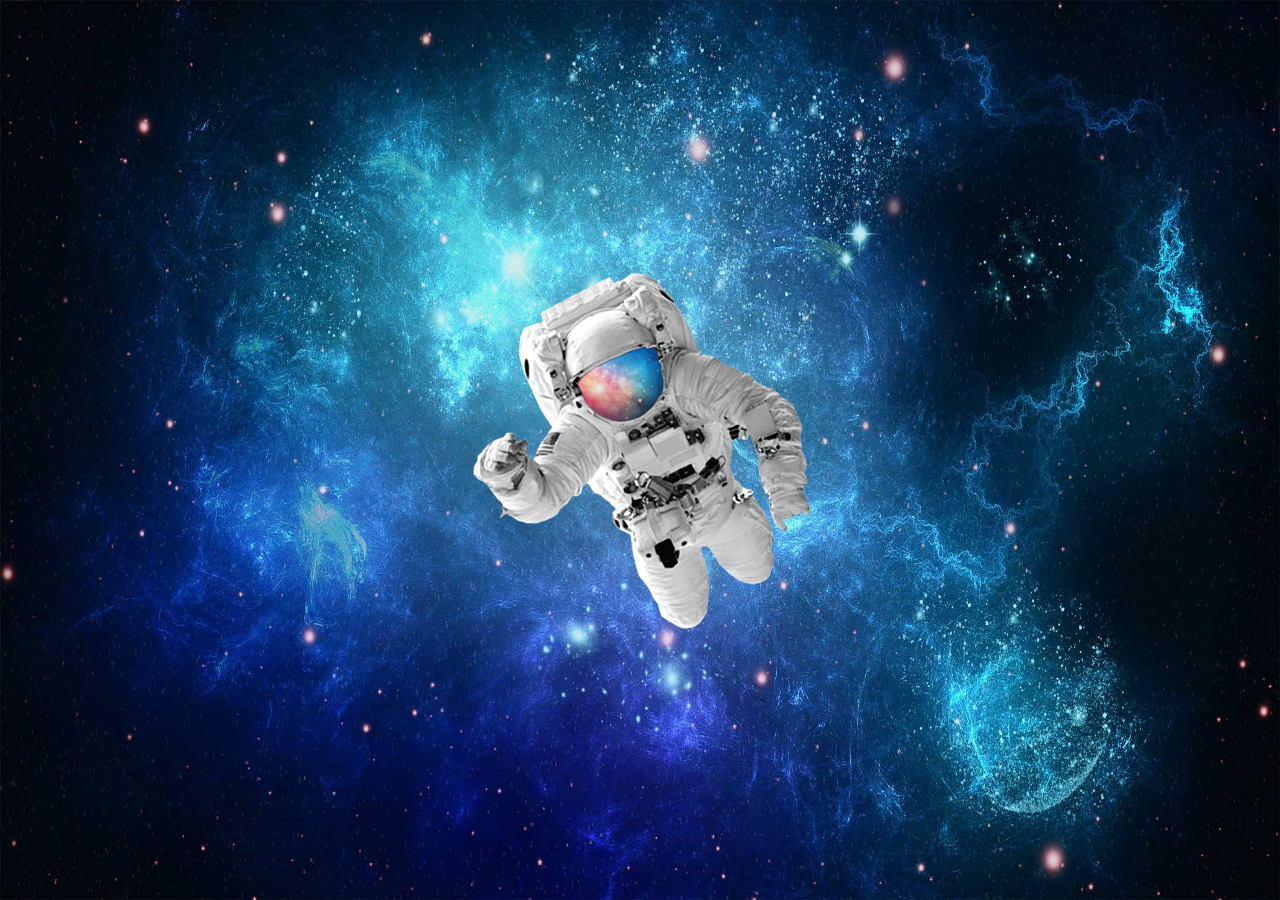
<file: Desafios/d011/index.html>
<!DOCTYPE html>
<html lang="pt-br">
<head>
    <meta charset="UTF-8">
    <meta name="viewport" content="width=device-width, initial-scale=1.0">
    <style>
   *{
    margin: 0px;
    padding: 0px;
   }
        body{
            height: 100vh;
        }

        #container{
            width: 100%;
            height: 100%;
            background-image: url(imagens/espaco.jpg);
            background-size: 100% 100%;
            background-repeat: no-repeat;
            position: relative;
        }

        #conteudo{
            height: 100vh;
            width: 30vw;
            margin: auto;
            background-image: url(imagens/astronauta.png);
            background-repeat: no-repeat;
            background-position: center;
            background-size: contain;
        }
    </style>
    <title>Projeto Espacial</title>
</head>
<body >
    <section id="container">
        <article id="conteudo">

        </article>
    </section>
</body>
</html>
</file>
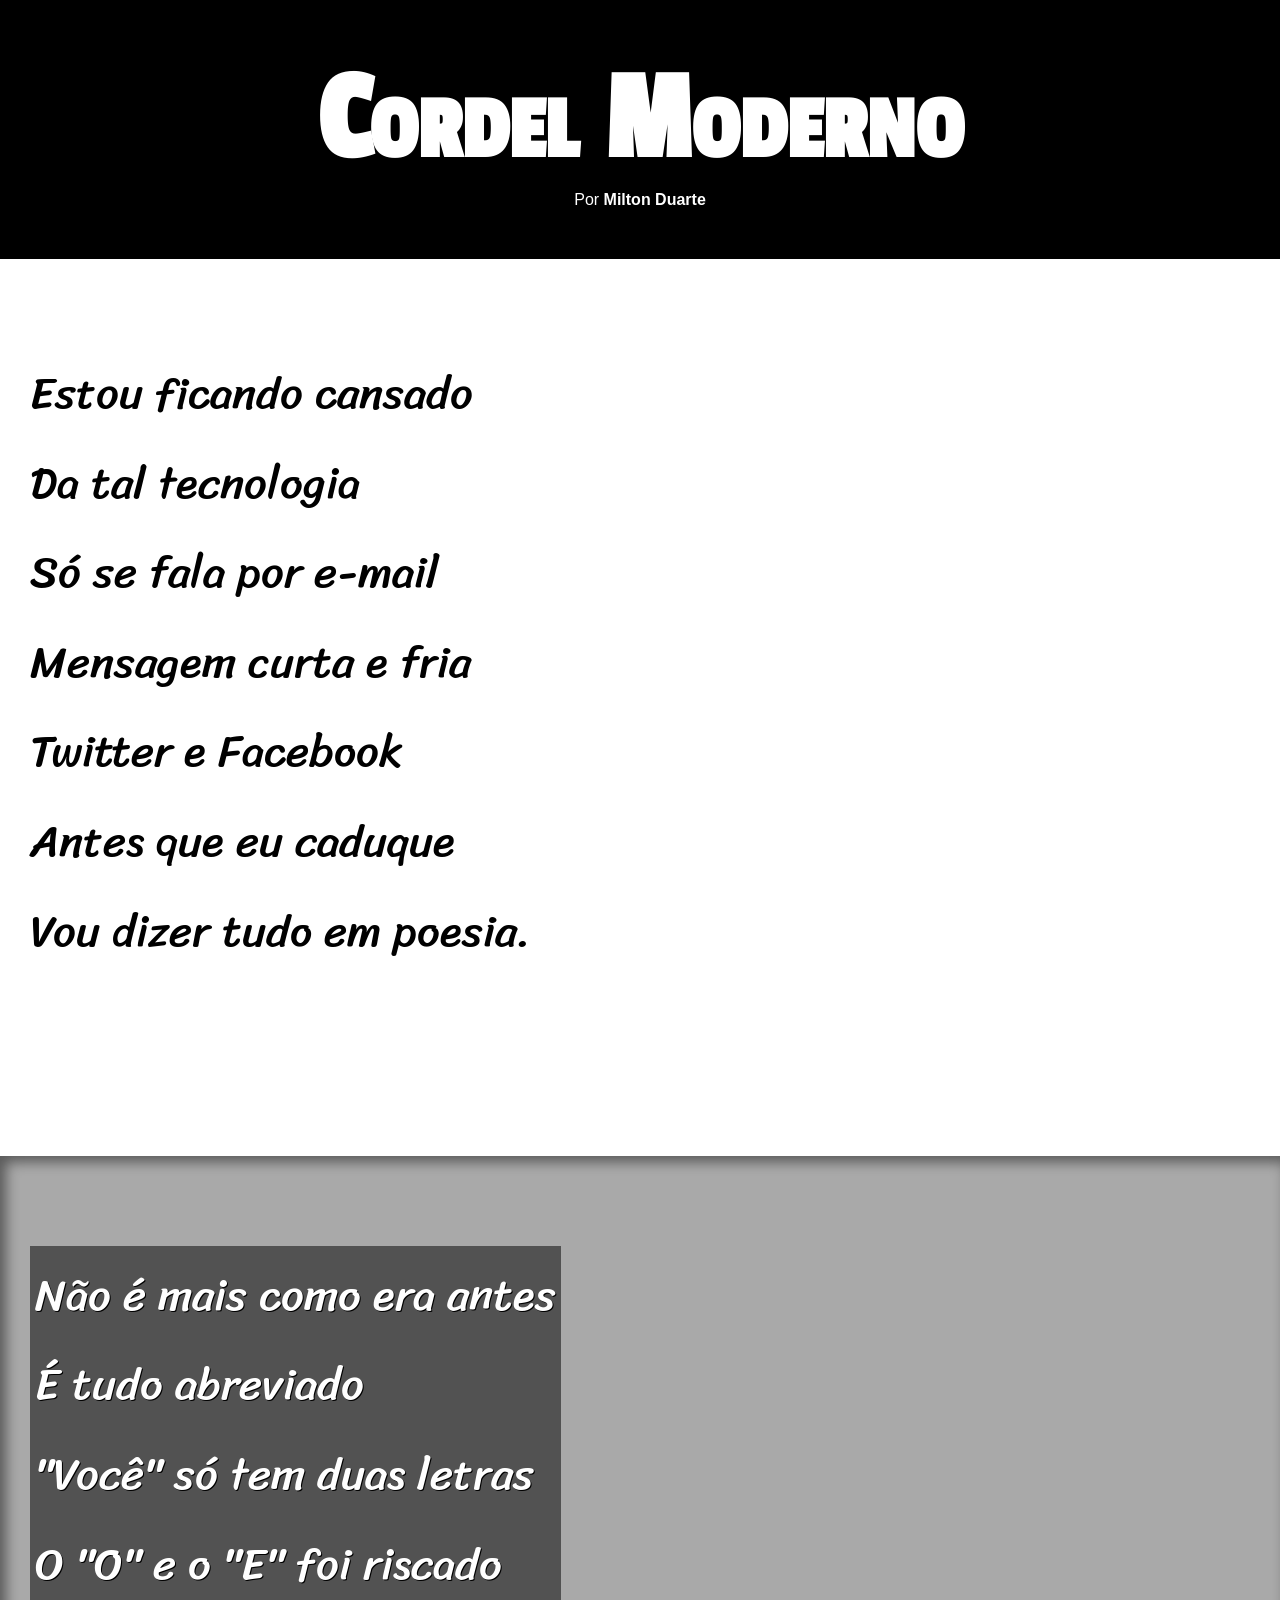
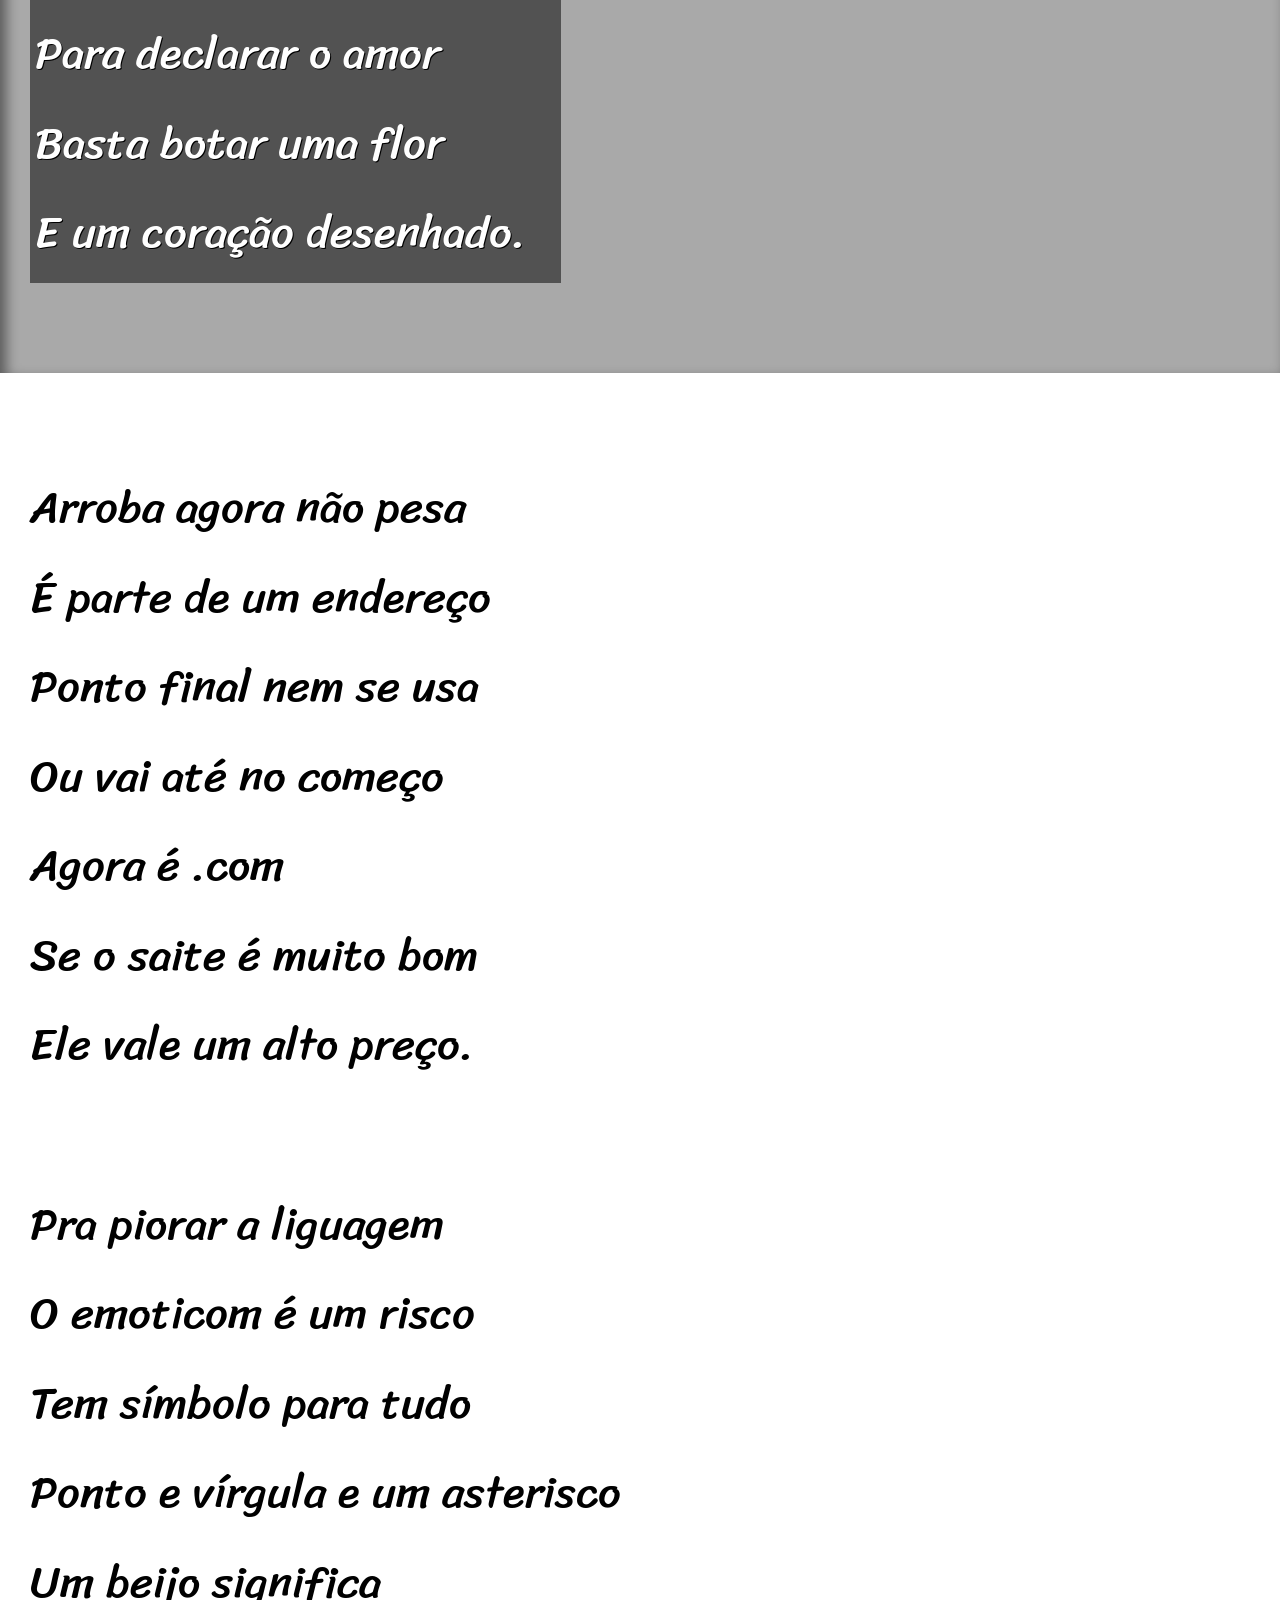
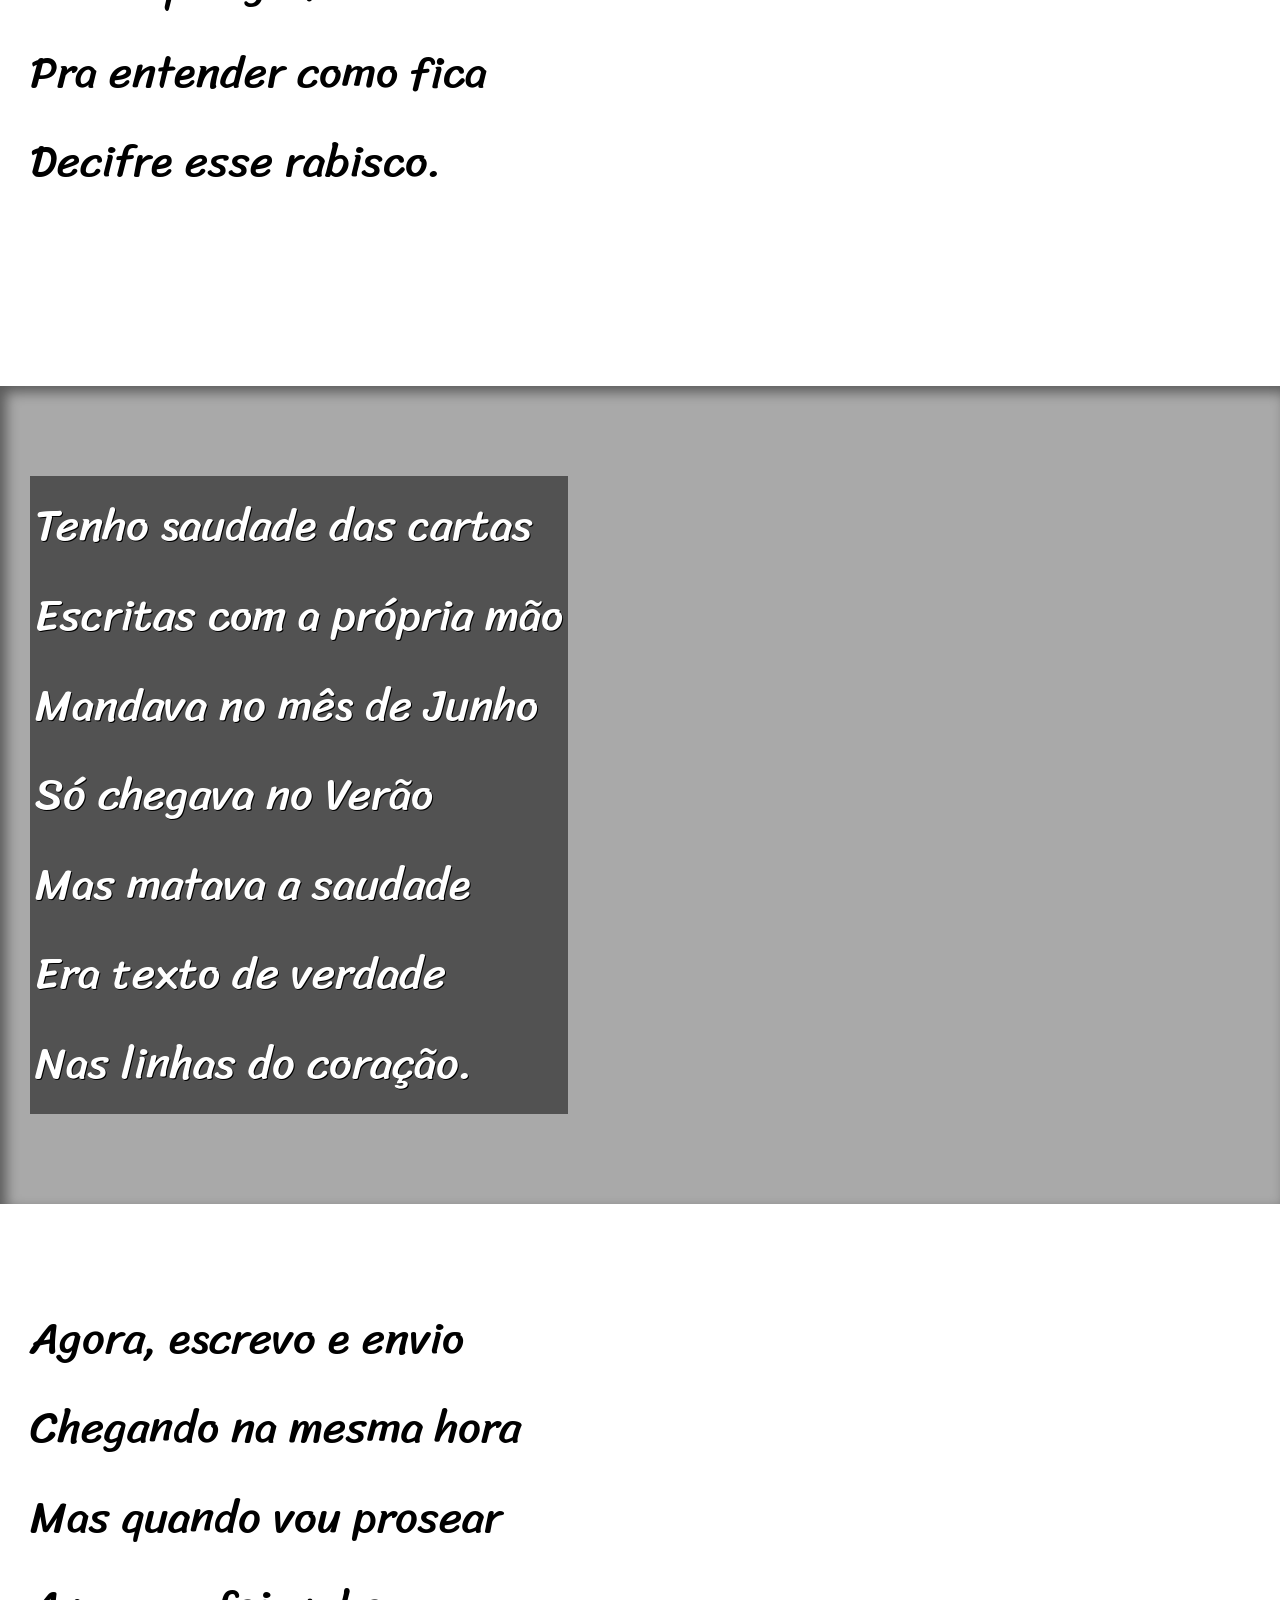
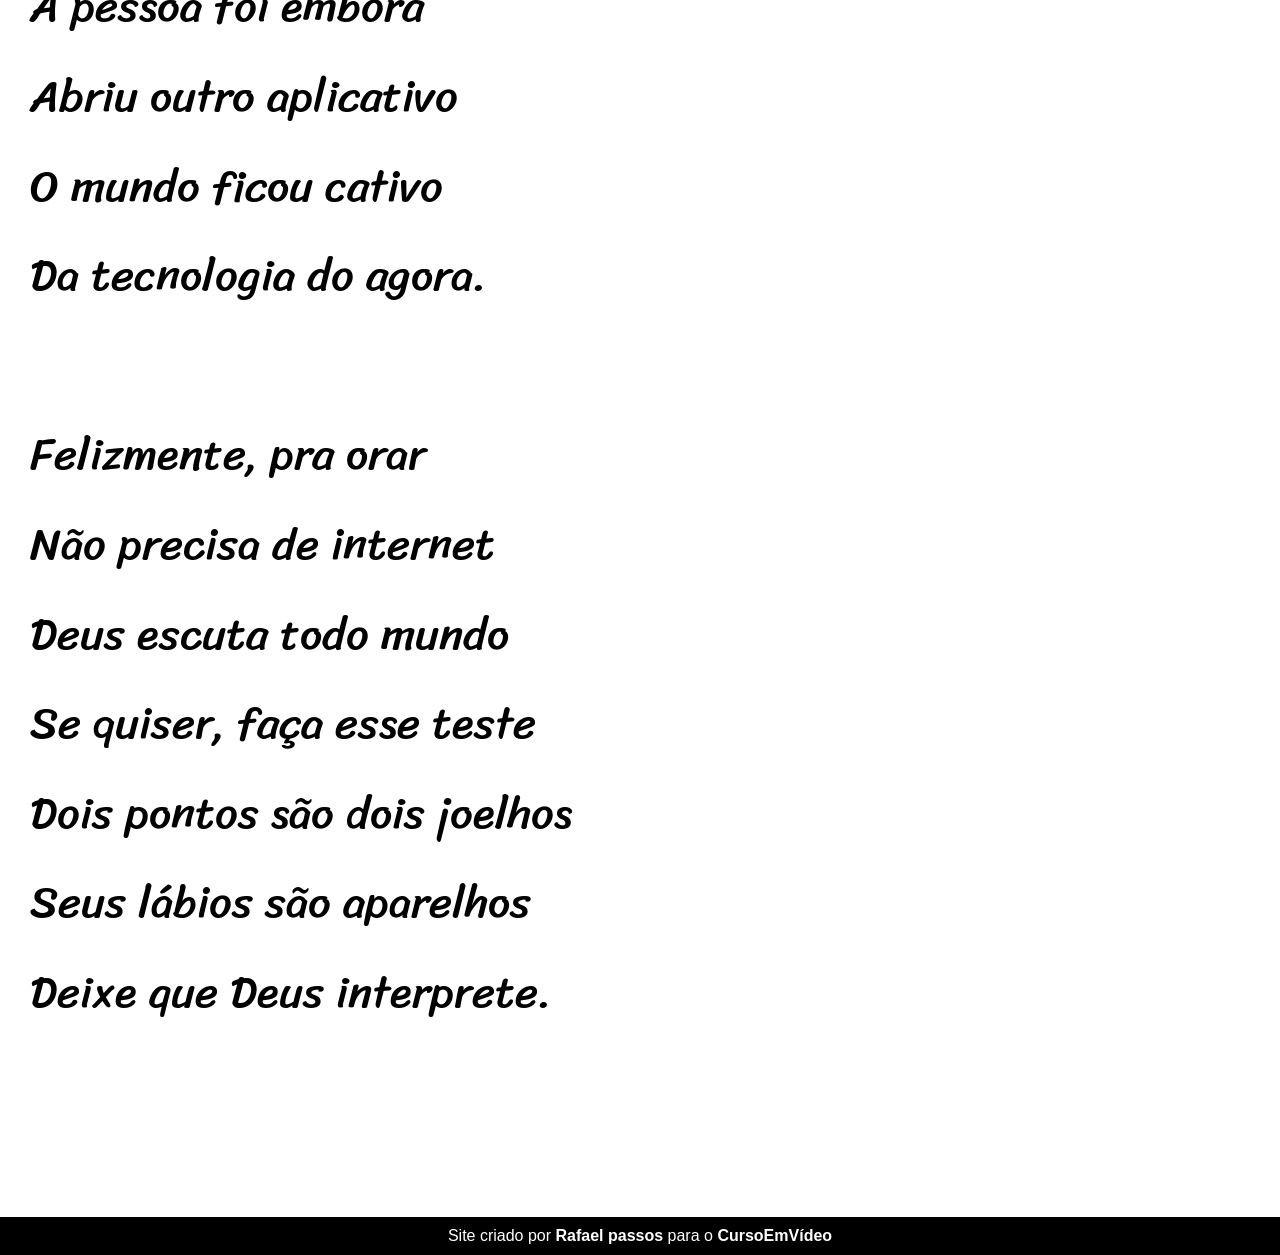
<file: Desafios/d012/index.html>
<!DOCTYPE html>
<html lang="pt-br">
<head>
    <meta charset="UTF-8">
    <meta name="viewport" content="width=device-width, initial-scale=1.0">
    <link rel="stylesheet" href="style.css">
    <title>Cordel Moderno</title>
</head>
<body>
    <header>
        <h1>Cordel Moderno</h1>
        <p>
            Por <a href="https://www.recantodasletras.com.br/poesias/3186743" target="_blank">Milton Duarte</a>
        </p>
    </header>

    <section class="normal">
        <p>
            Estou ficando cansado <br>
            Da tal tecnologia <br>
            Só se fala por e-mail <br>
            Mensagem curta e fria <br>
            Twitter e Facebook <br>
            Antes que eu caduque <br>
            Vou dizer tudo em poesia.
        </p>
    </section>

    

    <section class="imagem" id="img01">
        <p>
            Não é mais como era antes <br>
            É tudo abreviado <br>
            "Você" só tem duas letras <br>
            O "O" e o "E" foi riscado <br>
            Para declarar o amor <br>
            Basta botar uma flor <br>
            E um coração desenhado.
        </p>
    </section>

   

    <section class="normal">
        <p>
            Arroba agora não pesa <br>
            É parte de um endereço <br>
            Ponto final nem se usa <br>
            Ou vai até no começo <br>
            Agora é .com <br>
            Se o saite é muito bom <br>
            Ele vale um alto preço. <br>
        </p>

        <p>
            Pra piorar a liguagem <br>
            O emoticom é um risco <br>
            Tem símbolo para tudo <br>
            Ponto e vírgula e um asterisco <br>
            Um beijo significa <br>
            Pra entender como fica <br>
            Decifre esse rabisco.
        </p>
    </section>

  

    <section class="imagem" id="img02">
        <p>
            Tenho saudade das cartas <br>
            Escritas com a própria mão <br>
            Mandava no mês de Junho <br>
            Só chegava no Verão <br>
            Mas matava a saudade <br>
            Era texto de verdade <br>
            Nas linhas do coração.
        </p>
    </section>

   

    <section class="normal">
        <p>
            Agora, escrevo e envio <br>
            Chegando na mesma hora <br>
            Mas quando vou prosear <br>
            A pessoa foi embora <br>
            Abriu outro aplicativo <br>
            O mundo ficou cativo <br>
            Da tecnologia do agora. <br>
        </p>

        <p>
            Felizmente, pra orar <br>
            Não precisa de internet <br>
            Deus escuta todo mundo <br>
            Se quiser, faça esse teste <br>
            Dois pontos são dois joelhos <br>
            Seus lábios são aparelhos <br>
            Deixe que Deus interprete.
        </p>
    </section>

    <footer>
        Site criado por <a href="https://github.com/PassosRafael" target="_blank">Rafael passos</a> para o <a href="https://www.cursoemvideo.com/" target="_blank">CursoEmVídeo</a>
    </footer>
</body>
</html>
</file>
<file: Desafios/d012/style.css>
@charset "UTF-8";

:root{
    --fonte1: Verdana, Geneva, Tahoma, sans-serif;
    --fonte2: "PassionOne", sans-serif;
    --fonte3: "Sriracha", cursive;
}

@font-face {
    font-family: "PassionOne";
    src: url(/Desafios/d012/fontes/Passion_One/PassionOne-Regular.ttf) format(truetype);
}

@font-face {
    font-family: "Sriracha";
    src: url(/Desafios/d012/fontes/Sriracha/Sriracha-Regular.ttf) format(truetype);
}

*{
    margin: 0px;
    padding: 0px;
    font-size: 1em
}

html, body{
    min-height: 100%;
    background-color: darkgrey;
    font-family: var(--fonte1);
}

header{
    background-color: black;
    color: white;
    text-align: center;
}

header > h1{
    padding-top: 50px;
    font-variant: small-caps;
    font-family: var(--fonte2);
    font-size: 10vw;
}

header > p{
    padding-bottom: 50px;
}

a {
    color: white;
    text-decoration: none;
    font-weight: bolder;
}

a:hover{
    text-decoration: underline;
}

section{
    padding-top: 10vh;
    padding-bottom: 10vh;
    line-height: 2em;
    padding-left: 30px;
    font-family: var(--fonte3);
    font-size: 3.5vw;
}

section > p {
    padding-bottom: 2em;
}

section.normal {
    background-color: white;
    color: black;
}

section.imagem {
    background-color: rgb(100, 100, 100);
    color: white;
    box-shadow: inset 6px 6px 13px 0px rgba(0, 0, 0, 0.473);
    background-attachment: fixed;
}

section.imagem >p {
    padding: 5px;
    display: inline-block;
    background-color: rgba(0, 0, 0, 0.514);
    text-shadow: 1px 1px 0px black;
}

section#img01 {
    background-image: url(/Desafios/d012/imagens/background001.jpg);
    background-position: right center;
    background-size: cover;
}

section#img02 {
    background-image: url(/Desafios/d012/imagens/background002.jpg);
    background-size: cover;
}

footer{ 
    background-color: black;
    color: white;
    text-align: center;
    padding: 10px;
}
</file>
